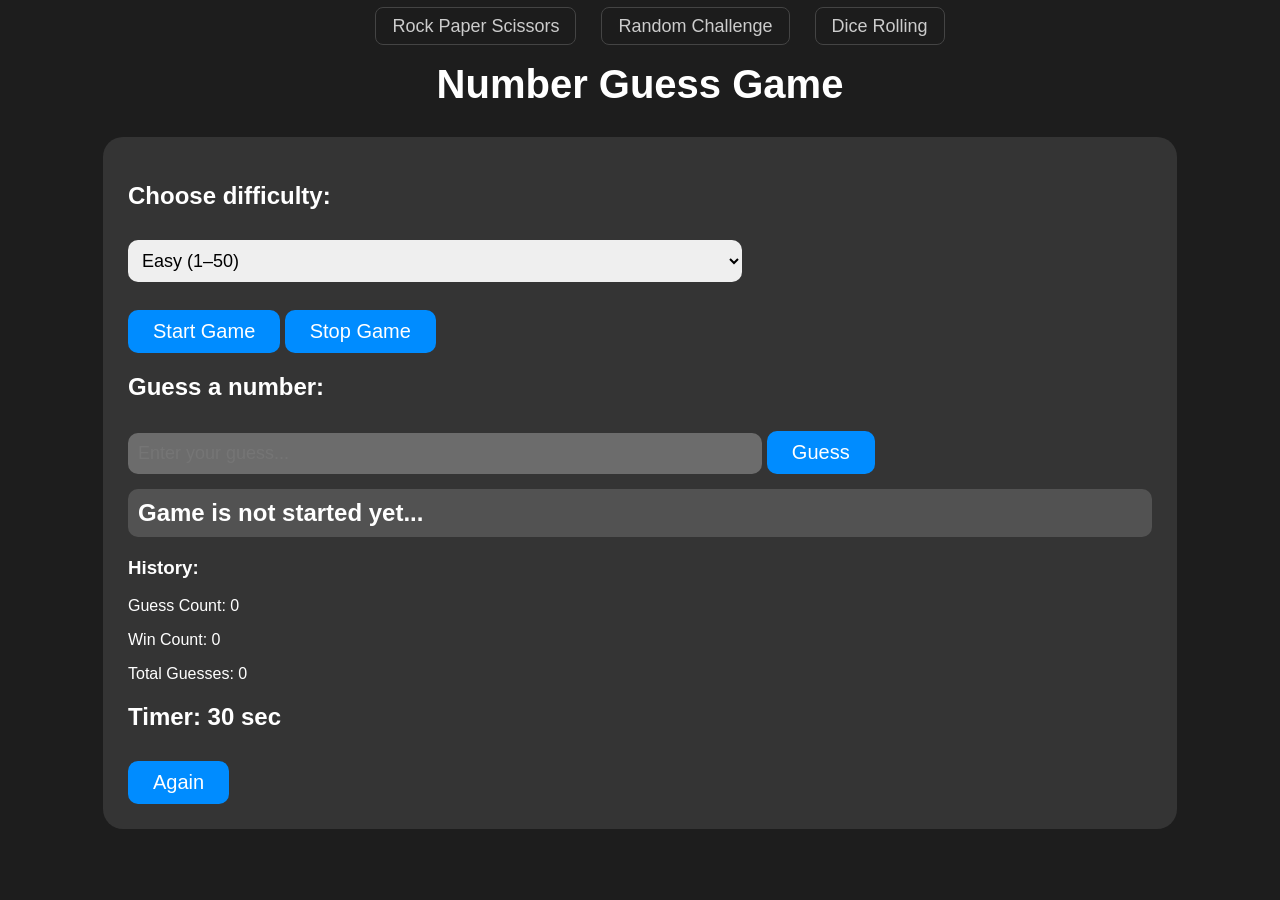
<file: index.html>
<!DOCTYPE html>
<html lang="en">
<head>
    <meta charset="UTF-8">
    <meta name="viewport" content="width=device-width, initial-scale=1.0">
    <title>Guess Game</title>
    <link rel="stylesheet" href="style.css">
</head>
<body>
            <ul class="nav-links">
                <li><a href="pages/rock paper/index.html">Rock Paper Scissors </a></li>
                <li><a href="pages/challenge/index.html">Random Challenge</a></li>
                <li><a href="pages/Tas/index.html">Dice Rolling</a></li>
            </ul>

<h1 id="title">Number Guess Game</h1>

<div id="game">

    <h2>Choose difficulty:</h2>
    <select id="difficulty">
        <option value="50">Easy (1–50)</option>
        <option value="100">Medium (1–100)</option>
        <option value="500">Hard (1–500)</option>
    </select>

    <br><br>
    <button id="startGame" class="button">Start Game</button>
<button id="stopGame" class="button">Stop Game</button>

    <h2>Guess a number:</h2>
    <input type="number" id="userGuess" placeholder="Enter your guess..." disabled>
    <button id="guessBtn" class="button" disabled>Guess</button>

    <h2 id="message">Game is not started yet...</h2>

    <h3>History:</h3>
    <ol id="historyList"></ol>

    <div id="stats">
        <p>Guess Count: <span class="guess-Times">0</span></p>
        <p>Win Count: <span class="win-Times">0</span></p>
        <p>Total Guesses: <span class="all-guess-Times">0</span></p>
    </div>

    <h2>Timer: <span id="timer">30</span> sec</h2>

    <button id="again" class="button">Again</button>

</div>

<script src="main.js"></script>
</body>
</html>
</file>
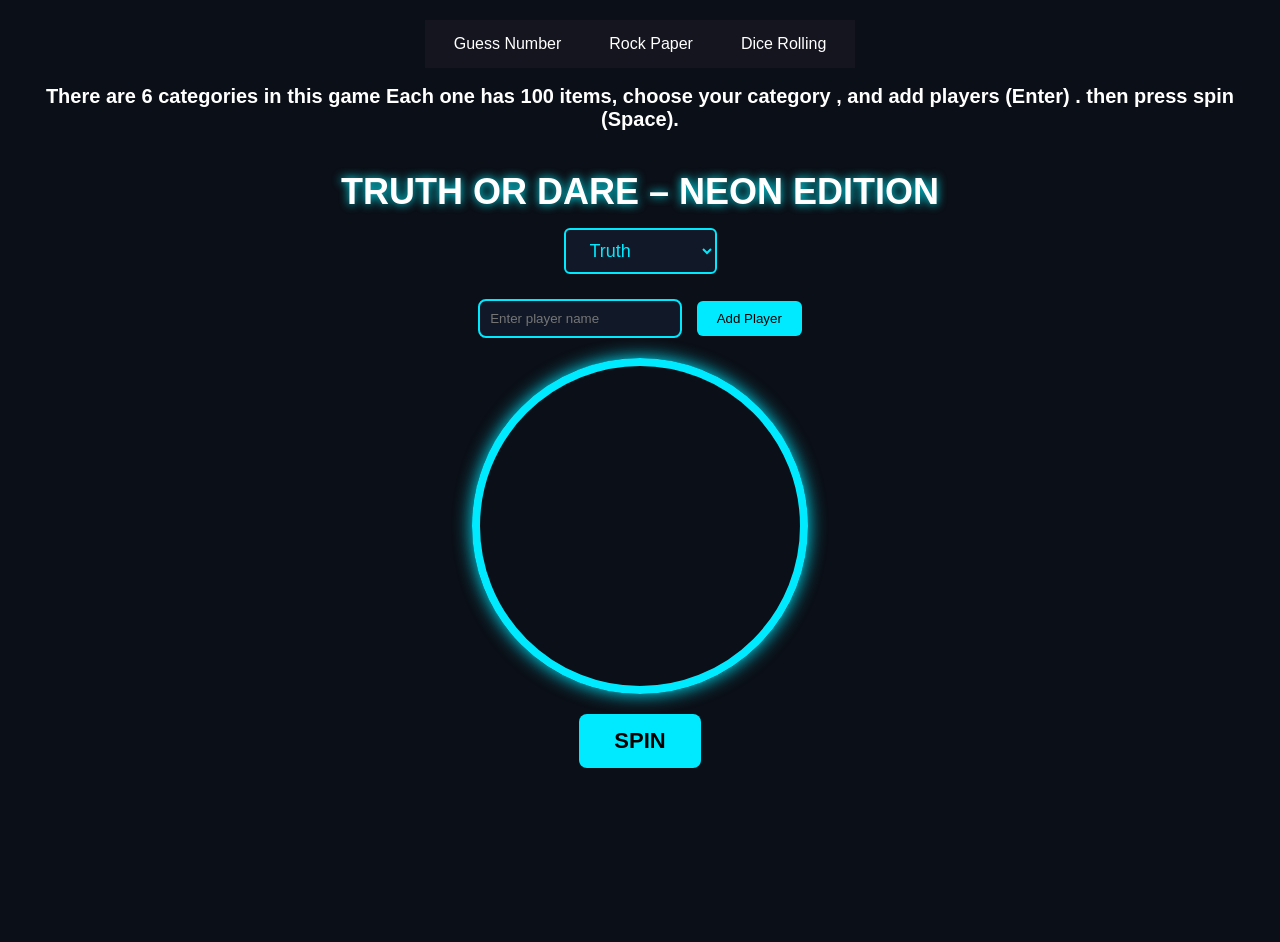
<file: pages/challenge/index.html>
<!DOCTYPE html>
<html lang="en">
<head>
<meta charset="UTF-8">
<meta name="viewport" content="width=device-width, initial-scale=1.0">
<title>Challenge Generator</title>
<link rel="stylesheet" href="style.css">
</head>

<body>

<ul>
<li><a href="../../index.html">Guess Number</a></li>
<li><a href="../rock paper/index.html">Rock Paper</a></li>
<li><a href="../Tas/index.html">Dice Rolling</a></li>
</ul>

<h2 style="text-align: center; font-size: 20px;">There are 6 categories in this game
    Each one has 100 items, choose your category ,
    and add players (Enter) . then  press spin (Space).
</h2>
<h1>TRUTH OR DARE – NEON EDITION</h1>

<select id="categorySelect">
    <option value="Truth">Truth</option>
    <option value="Physical">Physical</option>
    <option value="Food">Food</option>
    <option value="Random">Random</option>
    <option value="Adult">Adult (+18)</option>
    <option value="Social">Social</option>
</select>

<div id="playerSetup">
    <input id="playerInput" type="text" placeholder="Enter player name">
    <button id="addPlayerBtn">Add Player</button>
    <div id="playerList"></div>
</div>

<div id="wheel"></div>

<button id="spinBtn">SPIN</button>

<div id="challengeBox"></div>


<script src="script.js"></script>
</body>
</html>
</file>
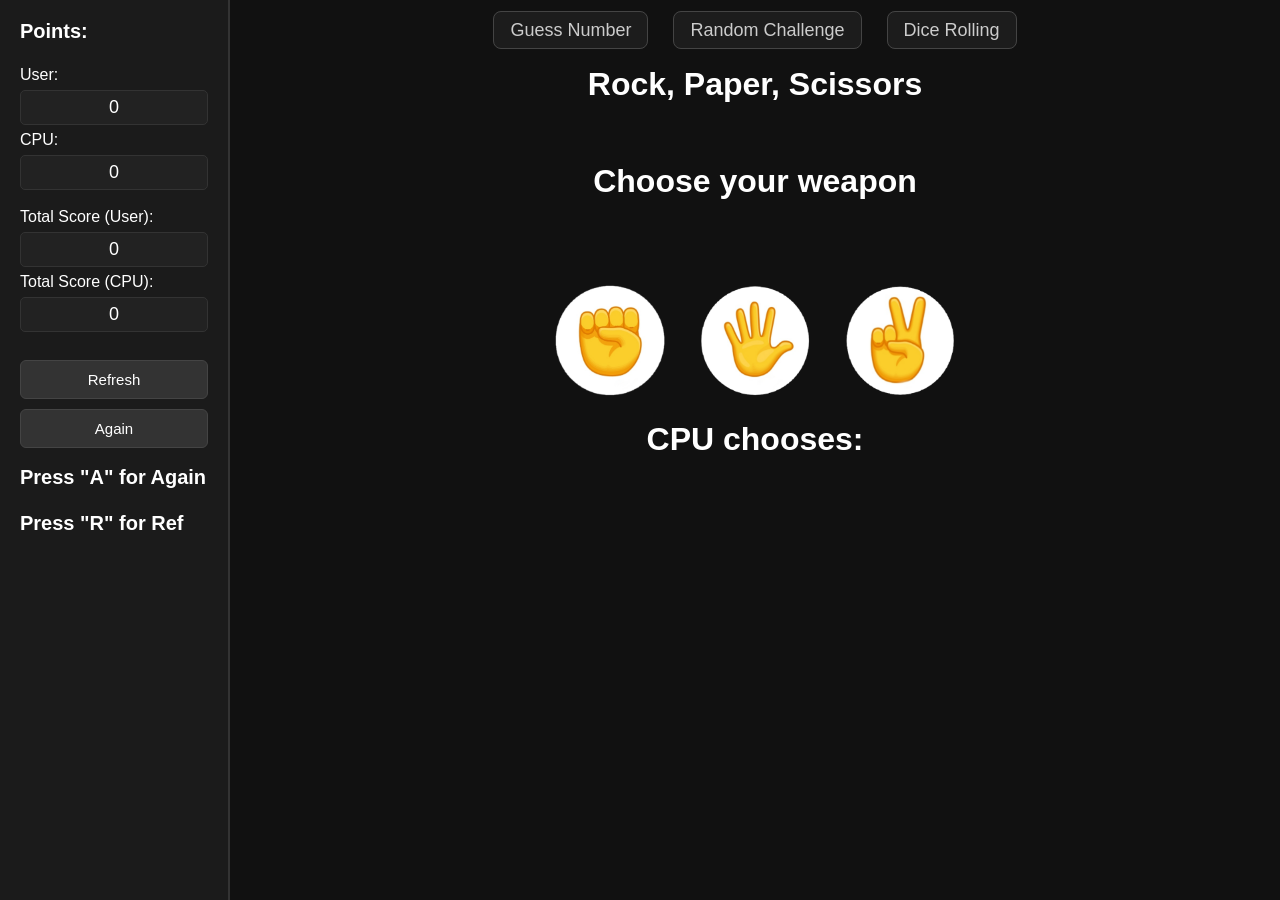
<file: pages/rock paper/index.html>
<!DOCTYPE html>
<html lang="en">
<head>
    <meta charset="UTF-8">
    <meta name="viewport" content="width=device-width, initial-scale=1.0">
    <title>Rock Paper Scissors</title>
    <link rel="stylesheet" href="style.css">
</head>

<body>
    <div class="layout">

        <aside class="menu">
            <h1>Points:</h1>

            <div class="points">
                <h2>User:</h2>
                <div id="user-point">0</div>

                <h2>CPU:</h2>
                <div id="cpu-point">0</div>
            </div>

            <div class="result-container">
                <h2>Total Score (User):</h2>
                <div id="user-point-total">0</div>

                <h2>Total Score (CPU):</h2>
                <div id="cpu-point-total">0</div>
            </div>

            <div class="btn-container">
                <button id="btnRefresh">Refresh</button>
                <button id="btn">Again</button>
            </div>

            <h1 class="a">Press "A" for Again</h1>
            <h1 class="a">Press "R" for Ref</h1>
        </aside>

        <div class="page">

            <ul class="nav-links">
                <li><a href="../../index.html">Guess Number</a></li>
                <li><a href="../challenge/index.html">Random Challenge</a></li>
                <li><a href="../Tas/index.html">Dice Rolling</a></li>
            </ul>

            <h1 id="h1">Rock, Paper, Scissors</h1>

            <div class="container">

                <h1 id="result"></h1>

                <h1>Choose your weapon</h1>
                <h1 id="result"></h1>

                <div class="user-choose">
                    <img src="../../img/1.png" class="choosed-weapon" alt="">
                    <img src="../../img/2.png" class="choosed-weapon" alt="">
                    <img src="../../img/3.png" class="choosed-weapon" alt="">
                </div>

                <h1>CPU chooses:</h1>
                <div class="cpu-choose">
                    <img src="../../img/1.png" class="cpu-choosed-weapon hidden" alt="">
                    <img src="../../img/2.png" class="cpu-choosed-weapon hidden" alt="">
                    <img src="../../img/3.png" class="cpu-choosed-weapon hidden" alt="">
                </div>

            </div>
        </div>
    </div>

    <script src="script.js"></script>

</body>
</html>
</file>
<file: style.css>
body {
    background: #1d1d1d;
    margin: 0;
    font-family: Arial;
    color: white;
}

#title {
    text-align: center;
    margin-top: 20px;
    font-size: 40px;
}

#game {
    width: 80%;
    background: rgba(255,255,255,0.1);
    margin: 30px auto;
    padding: 25px;
    border-radius: 20px;
}

input, select {
    width: 60%;
    padding: 10px;
    font-size: 18px;
    border-radius: 10px;
    margin-top: 10px;
    border: none;
}

.button {
    padding: 10px 25px;
    margin-top: 10px;
    border-radius: 10px;
    border: none;
    background: #008cff;
    color: white;
    font-size: 20px;
    cursor: pointer;
}

.button:hover {
    transform: scale(1.07);
}

#message {
    background: rgba(255,255,255,0.15);
    padding: 10px;
    border-radius: 10px;
    margin-top: 15px;
}

#historyList li {
    font-size: 20px;
}
/* Navigation Links */
.nav-links{
display:flex;
justify-content: center;
gap:25px;
list-style:none;
margin-bottom:25px;
}

.nav-links a{
text-decoration:none;
color:#ccc;
font-size:18px;
padding:8px 16px;
border-radius:8px;
border:1px solid #444;
transition:0.3s;
background:#1c1c1c;
}

.nav-links a:hover{
background:#333;
color:white;
transform:translateY(-2px);
box-shadow:0 0 10px rgba(255,255,255,0.2);
}
@media (max-width:760px) {
.nav-links{
flex-direction: column;
align-items: center;
gap: 0.5;
}
.nav-links a{
    font-size: 15px;
}
}
</file>
<file: pages/challenge/style.css>
body {
    margin: 0;
    background: #0b0f17;
    color: #fff;
    font-family: Arial, sans-serif;
    display: flex;
    flex-direction: column;
    align-items: center;
    padding: 20px;
    user-select: none;
}

h1 {
    font-size: 36px;
    margin-bottom: 15px;
    text-shadow: 0 0 10px #00f2ff;
    text-align: center;
}

#categorySelect {
    padding: 10px 20px;
    font-size: 18px;
    background: #111827;
    color: #00eaff;
    border: 2px solid #00eaff;
    border-radius: 6px;
    margin-bottom: 25px;
}

#wheel {
    width: 320px;
    height: 320px;
    border-radius: 50%;
    border: 8px solid #00eaff;
    position: relative;
    overflow: hidden;
    transition: transform 3s cubic-bezier(.17,.67,.55,1.43);
    box-shadow: 0 0 18px #00eaff;
}

.segment {
    position: absolute;
    width: 50%;
    height: 50%;
    display: flex;
    align-items: center;
    justify-content: center;
    transform-origin: bottom right;
    font-size: 16px;
    color: white;
}

#challengeBox {
    margin-top: 30px;
    padding: 20px;
    font-size: 22px;
    min-height: 80px;
    width: 80%;
    max-width: 600px;
    text-align: center;
    background: #121a25;
    border: 2px solid #00eaff;
    border-radius: 10px;
    opacity: 0;
    transition: 0.6s;
    box-shadow: 0 0 20px #00eaff55;
}

#spinBtn {
    padding: 14px 35px;
    font-size: 22px;
    margin-top: 20px;
    background: #00eaff;
    color: black;
    border: none;
    border-radius: 8px;
    cursor: pointer;
    font-weight: bold;
}

#spinBtn:hover {
    background: #fff;
}
ul{
display:flex;
justify-content:center;
gap:20px;
background:#151520;
padding:15px;
list-style:none;
margin:0;
}

ul a{
color:white;
text-decoration:none;
padding:6px 14px;
border-radius:6px;
transition:.3s;
}

ul a:hover{
background:#2b2b40;
}

#playerSetup {
    margin-bottom: 20px;
    text-align: center;
    
}

#playerInput {
    padding: 10px;
    width: 180px;
    border-radius: 8px;
    border: 2px solid #00eaff;
    background: #111827;
    color: #fff;
}

#addPlayerBtn {
    padding: 10px 20px;
    margin-left: 10px;
    background: #00eaff;
    color: black;
    border: none;
    border-radius: 6px;
    cursor: pointer;
}

#playerList {
display: none;
}


.segment {
    position: absolute;
    width: 50%;
    height: 50%;
    display: flex;
    align-items: center;
    justify-content: center;
    font-size: 18px;
    color: white;
    transform-origin: bottom right;
    background: transparent !important; /* NO BACKGROUND */
}

.separator {
    position: absolute;
    top: 0;
    left: 50%;
    width: 2px;
    height: 50%;
    background: rgba(255, 255, 255, 0.3);
    transform-origin: bottom center;
}


@media (max-width: 600px) {
#wheel { width: 260px; height: 260px; }
#challengeBox { font-size: 18px; }
ul {
    flex-direction: column;
}
#playerList{
    display: none;
}
#addPlayerBtn {
margin-top: 10px;
}
}
</file>
<file: pages/rock paper/style.css>
*{
margin:0;
padding:0;
box-sizing:border-box;
font-family:Arial, Helvetica, sans-serif;
}

body{
height:100vh;
background:#111;
color:white;
}

.layout{
display:flex;
min-height:100vh;
}

/* ======== SIDEBAR ======== */

.menu{
width:230px;
background:#1b1b1b;
padding:20px;
display:flex;
flex-direction:column;
gap:18px;
border-right:2px solid #333;
}

.menu h1{
font-size:20px;
margin-bottom:5px;
}

.menu h2{
font-size:16px;
font-weight:normal;
}

.points,
.result-container{
display:flex;
flex-direction:column;
gap:6px;
}

#user-point,
#cpu-point,
#user-point-total,
#cpu-point-total{
background:#222;
padding:6px 0;
border-radius:5px;
text-align:center;
font-size:18px;
border:1px solid #333;
}

.btn-container{
display:flex;
flex-direction:column;
gap:10px;
margin-top:10px;
}

button{
padding:10px;
font-size:15px;
border:none;
background:#333;
color:white;
cursor:pointer;
border-radius:6px;
transition:0.3s;
border:1px solid #444;
}

button:hover{
background:#555;
}

/* ======== MAIN PAGE ======== */

.page{
flex:1;
display:flex;
flex-direction:column;
align-items:center;
padding:20px;
}

/* Navigation Links */
.nav-links{
display:flex;
gap:25px;
list-style:none;
margin-bottom:25px;
}

.nav-links a{
text-decoration:none;
color:#ccc;
font-size:18px;
padding:8px 16px;
border-radius:8px;
border:1px solid #444;
transition:0.3s;
background:#1c1c1c;
}

.nav-links a:hover{
background:#333;
color:white;
transform:translateY(-2px);
box-shadow:0 0 10px rgba(255,255,255,0.2);
}

/* Game section */
.container{
text-align:center;
display:flex;
flex-direction:column;
gap:20px;
}

.user-choose img,
.cpu-choose img{
width:120px;
cursor:pointer;
transition:0.3s;
}

.user-choose{
display:flex;
gap:25px;
justify-content:center;
}

.cpu-choose{
display:flex;
gap:25px;
justify-content:center;
}

.user-choose img:hover{
transform:scale(1.2);
}

.hidden{
display:none;
}

#result{
font-size:28px;
min-height:40px;
padding-top: 30px;
}

.shake{
animation:shake 0.4s;
}

@keyframes shake{
0%{transform:translateX(0)}
25%{transform:translateX(-5px)}
50%{transform:translateX(5px)}
75%{transform:translateX(-5px)}
100%{transform:translateX(0)}
}

/* Responsive */
@media (max-width:760px){

.layout{
flex-direction:column;
}
.a{
    display: none;
}
.menu{
width:100%;
flex-direction:row;
flex-wrap:wrap;
justify-content:center;
gap:15px;
}
.nav-links{
justify-content:center;
gap: 0.5;
}
.nav-links a{
    font-size: 8px;
}
.user-choose img,
.cpu-choose img{
width:90px;
}
#h1 , h1 , #result{
    text-align: center;
    font-size: 20px;
}
}
</file>
